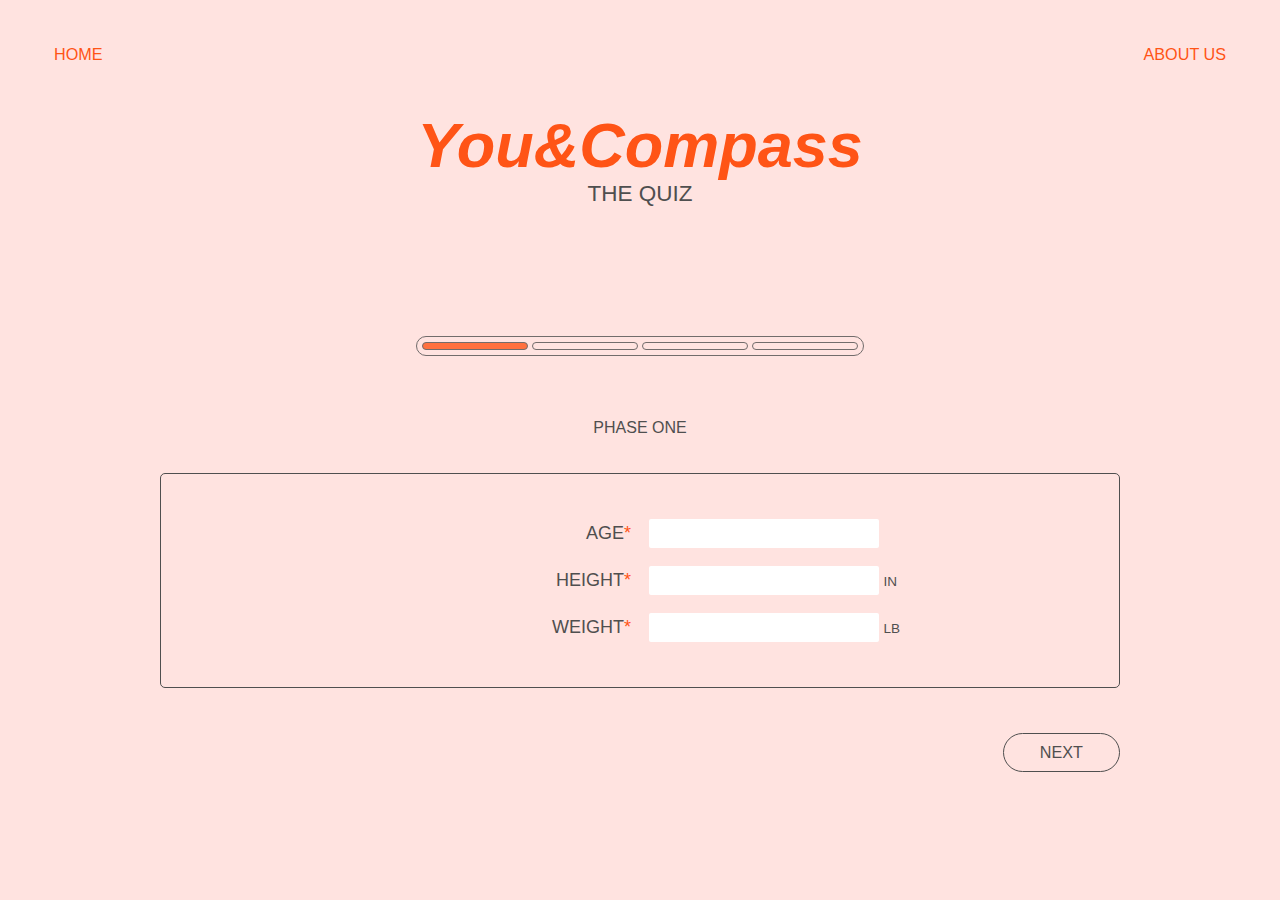
<file: quiz.html>
<!DOCTYPE html>
<html lang="en" dir="ltr">
  <head>
    <meta charset="utf-8">
    <meta name="viewport" content="width=device-width, initial-scale=1.0">
    <link rel="stylesheet" href="style.css">
    <title>Quiz</title>
  </head>
  <body>
    <div id="container">
      <div class="nav-bar">
        <a id="home" href="index.html">Home</a>
        <a href="about.html">About Us</a>
      </div>
      <div class="logo" id="quiz-header">You&Compass</div>
      <div id="quiz-subheader">the quiz</div>
      <form id="form">
        <div class="show" id="progress-bar">
          <div class="progress-mark"></div>
          <div class="progress-mark"></div>
          <div class="progress-mark"></div>
          <div class="progress-mark"></div>
        </div>
        <div class="show" id="phase-header">Phase One</div>
        <div class="phase showPhase" id="phase-1">
          <label for="age">Age<span class="important">*</span></label>
          <input type="text" id="age" name="age">
          <label for="height">Height<span class="important">*</span></label>
          <div class="input">
            <input type="text" id="height" name="height">
            <span class="unit">IN</span>
          </div>
          <label for="weight">Weight<span class="important">*</span></label>
          <div class="input">
            <input type="text" id="weight" name="weight">
            <span class="unit">LB</span>
          </div>
          <div class="input-error">*There is an invalid input.</div>
        </div>
        <div class="phase" id="phase-2">
          <label for="ie">I am an...<span class="important">*</span></label>
          <select id="ie" name="ie">
            <option value="Introvert">Introvert</option>
            <option value="Extrovert">Extrovert</option>
            <option value="Ambivert">Ambivert</option>
          </select>
          <label for="sleep">I am a(n)...<span class="important">*</span></label>
          <select id="sleep" name="sleep">
            <option value="early">Early Bird</option>
            <option value="night">Night Owl</option>
          </select>
          <label for="handle">Social Media Handle<span class="important">*</span></label>
          <input type="text" id="handle" name="handle">
          <label for="followers"># of followers<span class="important">*</span></label>
          <input type="text" id="followers" name="followers">
          <div class="input-error">*There is an invalid input.</div>
        </div>
        <div class="phase" id="phase-3">
          <label for="relationship-status">Relationship Status<span class="important">*</span></label>
          <select id="relationship-status" name="relationship-status">
            <option value="single">Single</option>
            <option value="dating">Dating</option>
            <option value="married">Married</option>
            <option value="married">Separated</option>
          </select>
          <label for="parents-relationship">I would describe my relationship with my parents as... <span class="important">*</span></label>
          <select id="parents-relationship" name="parents-relationship">
            <option value="a">Always Good</option>
            <option value="s">Sometimes Good</option>
            <option value="r">Rarely Good</option>
            <option value="n">Never Good</option>
            <option value="no">Nonexistent</option>
          </select>
          <label for="friend-name">name of close friend <span class="unit">(leave blank if you have no friends)</span></label>
          <input type="text" id="friend-name" name="friend-name">
        </div>
        <div class="phase" id="phase-4">
          <label for="ie">I struggle with feeling... <span class="important">*</span><span class="unit"><br>choose what describes you best</span></label>
          <select id="struggle" name="struggle">
            <option value="busy">Too Busy</option>
            <option value="lonely">Lonely</option>
            <option value="fat">Fat</option>
            <option value="poor">Poor</option>
            <option value="depressed">Depressed</option>
          </select>
          <label for="ssn">SSN<span class="important">* </span><span class="unit"><br>for human confirmation purposes. your data will remain secure.</span></label>
          <input type="text" id="ssn" name="ssn">
          <div class="input-error">*There is an invalid input.</div>
        </div>
        <div class="show" id="prev-next-bar">
          <div id="prev">PREV</div>
          <div id="next">NEXT</div>
        </div>
      </form>
      <div id="loading">
        Analyzing Your Answers
        <div id="loader">
          <div id="loader-bar"></div>
        </div>
      </div>
      <div id="tomorrow"></div>
      <div id="results">
        <div class="plan" id="plan-1">
          What time will you wake up?
          <div class="options">
            <div class="option" id="5am">5AM-7AM</div>
            <div class="option" id="8am">8AM-11AM</div>
            <div class="option" id="12pm">12PM-3PM</div>
          </div>
        </div>
        <div class="plan" id="plan-2">
          For breakfast, let's eat:
          <div class="options">
            <div class="option" id="breakfast-unhealthy">
              <img src="IMGS/breakfast1.jpeg">
            </div>
            <div class="option" id="breakfast-healthy">
              <img src="IMGS/breakfast2.jpeg">
            </div>
            <div class="option" id="breakfast-none">Nothing</div>
          </div>
        </div>
        <div class="plan" id="plan-3">
          Today, you will:
          <div class="options">
            <div class="option" id="work">Go To Work</div>
            <div class="option" id="gym">Go To The Gym</div>
            <div class="option" id="movies">Go To The Movies</div>
          </div>
        </div>
        <div class="plan" id="plan-4">
          Today, you will see:
          <div class="options">
            <div class="option" id="parents">Your Parents</div>
            <div class="option" id="friend"></div>
            <div class="option" id="noone">No One</div>
          </div>
        </div>
        <div id="error"></div>
      </div>
      <div id="fullPlan">
        <span id="trial-header">Your Free Trial is Over</span>
        Purchase a membership to continue planning your day and to gain access to our full range of customized life curation tools.
        <span class="logo">$30.99/mo</span>
        <button id="purchase">Buy Now</button>
      </div>
      <form id="payment">
        <div class="phase showPhase">
          <img src="IMGS/creditcards.png">
          <label for="fullName">Name On Card<span class="important">*</span></label>
          <input type="text" id="fullName" name="fullName">
          <label for="cardNo">Card #<span class="important">*</span></label>
          <input type="text" id="cardNo" name="cardNo">
          <label for="expiration">Expiration (MM/YY)<span class="important">*</span></label>
          <input type="text" id="expiration" name="expiration">
          <label for="security">Security Code<span class="important">*</span></label>
          <input type="text" id="security" name="security">
          <div class="input-error" id="card-error">*Please enter valid card information.</div>
          <button type="button" id="complete-purchase">Complete Purchase</button>
        </div>
      </form>
    </div>
    <script src="script.js"></script>
  </body>
</html>
</file>
<file: style.css>
* {
  box-sizing:border-box;
}

a, a:active, a:visited {
  text-decoration:none;
  color:#FFF;
}

input {
  all:unset;
}

select {
  all:unset;
}

html, body {
  padding: 0;
  margin: 0;
  font-family:sans-serif;
}

body {
  background: radial-gradient(circle at top, #ff5416 0%, #ffa298 40%, #ffe3e0 90%);
  background-repeat: no-repeat;
  background-color:#ffe3e0;
  color:#fff;
  overflow-x:hidden;
  font-family:'Bryant Pro', Helvetica, sans-serif;
}

#home-container, #container {
  position:relative;
  display:flex;
  flex-flow:column nowrap;
  width:100vw;
  height:100vh;
  overflow-x:hidden;
}

  .nav-bar {
    width:100%;
    display:flex;
    flex-flow:row nowrap;
    padding:5vmin;
    padding-left:6vmin;
    padding-right:6vmin;
    z-index:1;
    font-size:1.8vmin;
    text-transform:uppercase;
  }

    #home {
      width:90%;
    }

    .nav-bar a:not(#home) {
      width:10%;
      text-align:right;
    }

    .nav-bar a {
      color:#ff5416;
      transition:color 0.25s;
    }

    .nav-bar a:hover:not(.active) {
      cursor:pointer;
      color:#ffffff;
    }

    .active {
      cursor:default;
    }

#object-container {
  position:absolute;
  right:12vw;
  margin-top:12vh;
  transform:rotate(10deg);
  opacity:0.4;
  z-index:-1;
}

#object-container img {
  width:45vmin;
}

.logo {
  font-family:"Palatino", sans-serif;
  font-weight:bold;
  font-style:oblique;
  font-size:8vw;
}

#title {
  line-height:6vw;
  padding-left:7.5vw;
  margin-top:15vh;
}

#subtitle {
  width:42.5vw;
  text-align-last:justify;
  text-transform:capitalize;
  font-size:1.3vw;
  padding-left:8.5vw;
}

.center-container {
  margin-top:10vh;
  display:flex;
  flex-flow:column nowrap;
  align-items:center;
}

  #description {
    text-align:justify;
    width:30%;
    font-size:2.4vmin;
    line-height:3vmin;
    opacity:0.9;
  }

  button {
    cursor: pointer;
    display:flex;
    justify-content:center;
    align-items:center;
    border:0.5px solid #fff;
    color:#fff;
    background-color:transparent;
    width:15vw;
    height:5vh;
    border-radius:50%;
    text-transform:uppercase;
    font-size:1.5vmin;
    transition:color 0.25s, border 0.25s;
    margin-bottom:15vmin;
  }

  button:hover {
    border-color:#FF5416;
    color:#FF5416;
  }

    .center-container button {
      margin-top:5vh;
    }

.banner {
  white-space:nowrap;
  padding-top:2vmin;
  padding-bottom:2vmin;
  background-color:#FF5416;
  font-size:1.75vmin;
  display:flex;
  flex-flow:row nowrap;
  opacity:.9;
}

.banner:nth-child(2) {
  transform:translateX(0);
}

  .slide-left {
    animation:slide-left 30s linear infinite;
  }

#how-it-works {
  background-color:#ffa298;
  display:flex;
  flex-flow:column nowrap;
  align-items:center;
  padding:10vmin;
}

  #how {
    text-transform:uppercase;
    font-size:2vmin;
  }

  #how-subheader {
    line-height:10vmin;
    font-size:3vw;
    font-family:"Palatino", sans-serif;
    font-weight:bold;
    font-style:oblique;
  }

  #steps {
    margin-top:2vmin;
    width:100%;
    display:grid;
    grid-template-columns:25% 25% 25%;
    grid-gap:2vmin;
    justify-content:center;
    font-size:2.2vmin;
    line-height:3vmin;
  }

    .step {
      display:grid;
      justify-content:center;
      justify-items:center;
      grid-template-columns:auto auto;
      grid-template-rows:auto auto;
      grid-gap:3vmin;
      align-items:center;
    }

      .step img {
        height:20vmin;
        grid-column-start:1;
        grid-column-end:3;
        grid-row-start:1;
        grid-row-end:2;
        filter:invert();
        opacity:0.8;
      }

      .number-circle {
        width:4vmin;
        height:4vmin;
        padding:0.5vmin;
        padding-top:0.7vmin;
        display:flex;
        justify-content:center;
        align-items:center;
        grid-column-start:1;
        grid-column-end:2;
        border:1.5px solid #FFF;
        border-radius:50%;
      }

      .step-header {
        grid-column-start:2;
        grid-column-end:3;
        display:flex;
        align-items:center;
      }

#links {
  display:flex;
  flex-flow: row nowrap;
  justify-content:center;
  padding:10vmin;
  background-color:#ffe3e0;
  color:#4f4f4f;
  font-size:2.2vmin;
}

  #subscription {
    width:45%;
    display:flex;
    flex-flow:column nowrap;
  }

    #email-form {
      margin-top:2vmin;
      margin-bottom:2vmin;
      display:flex;
      flex-direction:row;
      justify-content:space-between;
    }

      #email-box {
        width:75%;
        background-color:white;
        padding:1.5vmin;
        border-radius:5px;
      }

        #email-box:focus {
          border:#ff5416 1px solid;
        }

      #email-submit {
        width:auto;
        text-align:center;
        background-color:#4f4f4f;
        color:white;
        padding:1.5vmin;
        border-radius:5px;
        text-transform:uppercase;
        font-size:1.75vmin;
      }

        #email-submit:hover {
          cursor:pointer;
          color:#f7f7f7;
        }

    #subscription-thanks {
      font-family:"Palatino", sans-serif;
      font-weight:bold;
      font-style:italic;
      color:#ff5416;
      margin-bottom:1.5vmin;
      display:none;
    }

    #agreement {
      font-size:1.75vmin;
      font-style:italic;
    }

  #resources {
    width:auto;
    display:flex;
    flex-flow:column nowrap;
    padding-left:10vmin;
    padding-right:10vmin;
  }

  #legal {
    width:auto;
    display:flex;
    flex-flow:column nowrap;
  }

    #resources a, #legal a {
      line-height:4vmin;
      color:#4f4f4f;
      cursor:pointer;
    }

    .links-title {
      font-family:"Palatino", sans-serif;
      font-weight:bold;
      font-style:oblique;
      margin-bottom:1vmin;
    }

.footer {
  width:100%;
  display:flex;
  flex-flow:row nowrap;
  justify-content:space-between;
  padding-top:2vmin;
  padding-bottom:3vmin;
  align-items:center;
  padding-left:20vmin;
  padding-right:20vmin;
  font-size:1.5vmin;
  text-transform:uppercase;
  background-color:#ffe3e0;
  color:#4f4f4f;
}

  .country-select {
    border:0.5px solid #4f4f4f;
    padding:0.5vmin;
    cursor:pointer;
  }

  .fa-brands {
    font-size:2vmin;
  }

  .footer a {
    color:#4f4f4f;
  }

#container {
  background-color:#ffe3e0;
  align-items:center;
}

#quiz-header {
  font-size:7vmin;
  color:#ff5416;
  text-align:center;
}

#quiz-subheader {
  color:#4f4f4f;
  text-transform:uppercase;
  font-size:2.5vmin;
}

.showPhase {
  display:grid !important;
}

.show {
  display:flex !important;
}

form {
  padding-top:4vmin;
  padding-bottom:4vmin;
  flex-grow:1;
  display:flex;
  flex-flow: column nowrap;
  align-items:center;
  justify-content:center;
}

  #progress-bar {
    width:35vw;
    border-radius:10px;
    margin-bottom:7vmin;
    border:0.5px #4f4f4f solid;
    display:flex;
    flex-flow:row nowrap;
    padding:5px;
    justify-content:space-between;
    align-items:center;
    opacity:0.8;
    display:none;
  }

    .progress-mark {
      width:24.2%;
      height:8px;
      border:0.5px #4f4f4f solid;
      border-radius:4px;
    }

    .progress-mark:nth-child(1) {
      background-color:#ff5416;
    }

  .phase {
    width:75vw;
    border:0.5px #4f4f4f solid;
    display:grid;
    grid-template-columns:40% 40%;
    justify-content:center;
    justify-items:start;
    align-content:center;
    align-items:center;
    grid-gap:2vmin;
    padding:4vmin;
    padding-top:5vmin;
    padding-bottom:5vmin;
    border-radius:5px;
    margin-bottom:5vmin;
    color:#4f4f4f;
    display:none;
  }

    #phase-header {
      color:#4f4f4f;
      text-transform:uppercase;
      margin-bottom:4vmin;
      display:none;
    }

    label {
      width:100%;
      text-align:right;
      text-transform:uppercase;
      font-size:2vmin;
    }

    input, select {
      background-color:white;
      padding:0.5vmin;
      border-radius:2px;
      font-size:1.85vmin;
      text-transform: uppercase;
    }

      input:focus, select:focus {
        border:#ff5416 1px solid;
      }

    .unit {
      font-size:1.5vmin;
    }

    .important {
      color:#ff5416;
    }

    select option {
      padding:3px;
    }

    select {
      overflow:scroll;
    }

    select[multiple]:focus option:checked {
      background:red linear-gradient(0deg, #ffa298 0%, #ffa298 100%);
    }

  .input-error {
    grid-column-start:1;
    grid-column-end:3;
    justify-self:center;
    font-size:2vmin;
    margin-top:1vmin;
    font-style:italic;
    color:#ff5416;
    display:none;
  }

  .error-selected {
    border:#ff5416 1px solid;
  }

  #prev-next-bar {
    width:100%;
    display:flex;
    flex-flow:row nowrap;
    justify-content:space-between;
    font-size:1.8vmin;
    display:none;
  }

    #prev, #next {
      border:0.5px #4f4f4f solid;
      color:#4f4f4f;
      border-radius:20px;
      padding:1vmin;
      padding-left:4vmin;
      padding-right:4vmin;
      transition:color 0.25s, border 0.25s;
    }

    #prev:hover, #next:hover {
      cursor:pointer;
      color:#ff5416;
      border:0.5px #ff5416 solid;
      }

#loading, #results, #fullPlan {
  width:100%;
  flex-grow:1;
  flex-flow: column nowrap;
  align-items:center;
  justify-content:center;
  color:#4f4f4f;
  display:flex;
  font-size:2.5vmin;
}

  #loading {
    display:none;
  }

  #loader {
    width:35vw;
    border-radius:10px;
    border:0.5px #4f4f4f solid;
    padding:5px;
    margin-top:5vmin;
  }

    #loader-bar {
      background-color:#ff5416;
      height:8px;
      border-radius:4px;
      opacity:0.8;
      animation:load 10s cubic-bezier(0.78,0.13,0.79,0.54);
    }

  #tomorrow {
    text-transform:uppercase;
    margin-top:5vmin;
    font-size:2vmin;
    color:#ff5416;
    display:none;
  }

#results {
  padding-bottom:10vmin;
  display:none;
}

.showPlan {
  display:flex !important;
}

.plan {
  width:75vw;
  border:0.5px #4f4f4f solid;
  flex-flow:column nowrap;
  justify-content:center;
  align-items:center;
  padding:4vmin;
  padding-top:5vmin;
  padding-bottom:5vmin;
  border-radius:5px;
  color:#4f4f4f;
  display:none;
}

  .options {
    margin-top:4vmin;
    display:grid;
    justify-content:center;
    grid-template-columns:40% 40% 40%;
    grid-gap:2vmin;
  }

    .option {
      font-size:2.2vmin;
      border:0.5px #4f4f4f solid;
      display:flex;
      justify-content:center;
      align-items:center;
      text-align:center;
      text-transform:capitalize;
      padding:1vmin;
      border-radius:10px;
      transition:border 0.25, color 0.25;
    }

    .option:hover {
      border:0.5px #ff5416 solid;
      color:#ff5416;
      cursor:pointer;
    }

    .option img {
      width:10vw;
    }

#error {
  width:75vw;
  margin-top:3vmin;
  font-family:"Palatino", sans-serif;
  font-weight:bold;
  font-style:oblique;
  color:#ff5416;
  text-align:center;
}

#fullPlan {
  display:none;
  width:80%;
  text-align:justify;
}

  #trial-header {
    font-size:5vmin;
    font-family:"Palatino", sans-serif;
    font-weight:bold;
    font-style:oblique;
    margin-bottom:1vmin;
  }

  #fullPlan .logo {
    margin-top:2vmin;
    color:#ff5416;
  }

  #fullPlan button {
    margin-top:4vmin;
    color:#4f4f4f;
    border:0.5px #4f4f4f solid;
  }

  #fullPlan button:hover {
    color:#ff5416;
    border:0.5px #ff5416 solid;
  }

.center-container .logo {
  color:#fff;
}

#about-container, #approach-container {
  color:#4f4f4f;
  text-align:center;
  font-style:italic;
  display:flex;
  flex-flow:column nowrap;
  align-items:center;
}

#approach-container {
  margin-top:15vmin;
  margin-bottom:10vmin;
}

p {
  width:50%;
  text-align:justify;
  font-size:2vmin;
  font-style:normal;
}

#payment {
  display:none;
}

  #payment img {
    width:15vw;
    grid-column-start:1;
    grid-column-end:3;
    justify-self:center;
  }

  #complete-purchase {
    margin-top:4vmin;
    justify-self:center;
    grid-column-start:1;
    grid-column-end:3;;
  }

    #complete-purchase {
      color:#4f4f4f;
      border:0.5px #4f4f4f solid;
      margin-bottom:0;
      transition:color 0.25s, border 0.25s;
    }

    #complete-purchase:hover {
      color:#ff5416;
      border:0.5px #ff5416 solid;
    }

@keyframes slide-left {
  0% {
    transform:translateX(0);
  }

  100% {
    transform:translateX(-100%);
  }
}

@keyframes load {
  0% {
    width:0%;
  }
  100% {
    width:100%;
  }
}
</file>
